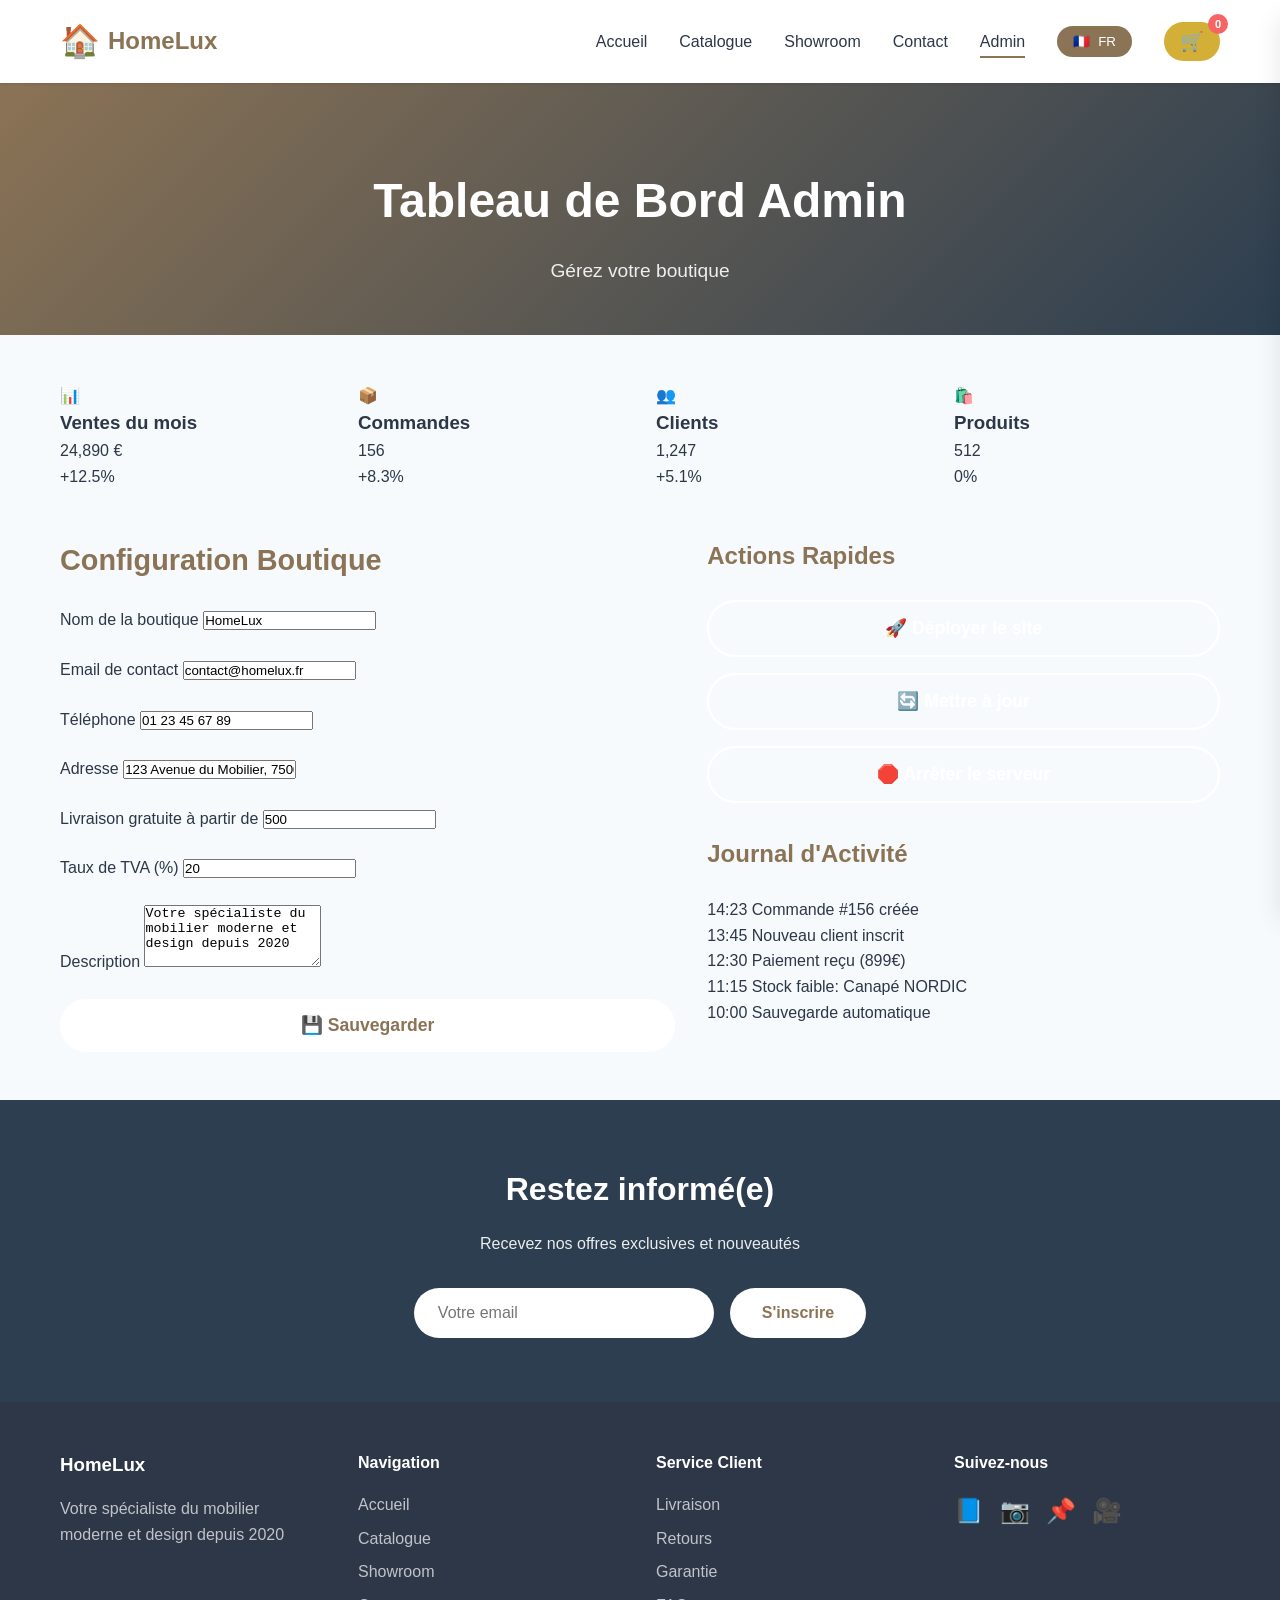
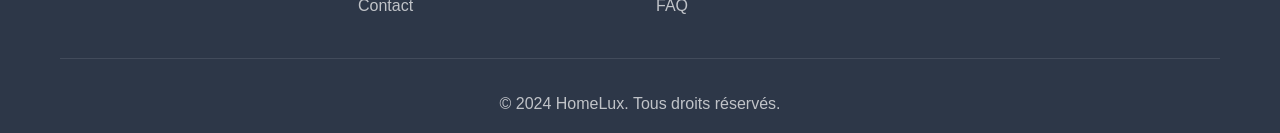
<file: admin.html>
<!DOCTYPE html>
<html lang="fr">
<head>
    <meta charset="UTF-8">
    <meta name="viewport" content="width=device-width, initial-scale=1.0">
    <title>Admin - HomeLux</title>
    <link rel="stylesheet" href="styles.css">
</head>
<body>
    <!-- Navigation -->
    <nav class="navbar">
        <div class="container">
            <div class="logo">
                <span class="logo-icon">🏠</span>
                <span class="logo-text">HomeLux</span>
            </div>
            <button class="mobile-menu-toggle" aria-label="Menu">
                <span></span>
                <span></span>
                <span></span>
            </button>
            <ul class="nav-links">
                <li><a href="index.html" data-fr="Accueil" data-en="Home">Accueil</a></li>
                <li><a href="catalog.html" data-fr="Catalogue" data-en="Catalog">Catalogue</a></li>
                <li><a href="gallery.html" data-fr="Showroom" data-en="Showroom">Showroom</a></li>
                <li><a href="contact.html" data-fr="Contact" data-en="Contact">Contact</a></li>
                <li><a href="admin.html" class="active" data-fr="Admin" data-en="Admin">Admin</a></li>
                <li class="lang-switch">
                    <button id="langToggle" class="lang-btn">
                        <span class="flag">🇫🇷</span>
                        <span class="lang-text">FR</span>
                    </button>
                </li>
                <li>
                    <button class="cart-btn" onclick="toggleCart()">
                        <span class="cart-icon">🛒</span>
                        <span class="cart-count">0</span>
                    </button>
                </li>
            </ul>
        </div>
    </nav>

    <!-- Cart Sidebar -->
    <div id="cartSidebar" class="cart-sidebar">
        <div class="cart-header">
            <h2 data-fr="Votre Panier" data-en="Your Cart">Votre Panier</h2>
            <button onclick="toggleCart()" class="close-cart">✕</button>
        </div>
        <div class="cart-items" id="cartItems">
            <div class="empty-cart">
                <p data-fr="Votre panier est vide" data-en="Your cart is empty">Votre panier est vide</p>
            </div>
        </div>
        <div class="cart-footer">
            <div class="cart-total">
                <span data-fr="Total:" data-en="Total:">Total:</span>
                <span id="cartTotal">0,00 €</span>
            </div>
            <button class="btn btn-primary btn-checkout" data-fr="Commander" data-en="Checkout">Commander</button>
        </div>
    </div>

    <!-- Page Header -->
    <section class="page-header">
        <div class="container">
            <h1 class="page-title" data-fr="Tableau de Bord Admin" data-en="Admin Dashboard">Tableau de Bord Admin</h1>
            <p style="font-size: 1.2rem; opacity: 0.9; margin-top: 1rem;" data-fr="Gérez votre boutique" data-en="Manage your store">
                Gérez votre boutique
            </p>
        </div>
    </section>

    <!-- Admin Dashboard -->
    <section style="padding: 3rem 0;">
        <div class="container">
            <!-- Stats Cards -->
            <div style="display: grid; grid-template-columns: repeat(auto-fit, minmax(250px, 1fr)); gap: 2rem; margin-bottom: 3rem;">
                <div class="stat-card">
                    <div class="stat-icon">📊</div>
                    <div class="stat-info">
                        <h3 data-fr="Ventes du mois" data-en="Monthly sales">Ventes du mois</h3>
                        <p class="stat-number">24,890 €</p>
                        <span class="stat-change positive">+12.5%</span>
                    </div>
                </div>

                <div class="stat-card">
                    <div class="stat-icon">📦</div>
                    <div class="stat-info">
                        <h3 data-fr="Commandes" data-en="Orders">Commandes</h3>
                        <p class="stat-number">156</p>
                        <span class="stat-change positive">+8.3%</span>
                    </div>
                </div>

                <div class="stat-card">
                    <div class="stat-icon">👥</div>
                    <div class="stat-info">
                        <h3 data-fr="Clients" data-en="Customers">Clients</h3>
                        <p class="stat-number">1,247</p>
                        <span class="stat-change positive">+5.1%</span>
                    </div>
                </div>

                <div class="stat-card">
                    <div class="stat-icon">🛍️</div>
                    <div class="stat-info">
                        <h3 data-fr="Produits" data-en="Products">Produits</h3>
                        <p class="stat-number">512</p>
                        <span class="stat-change neutral">0%</span>
                    </div>
                </div>
            </div>

            <!-- Admin Tabs -->
            <div style="display: grid; grid-template-columns: 1.2fr 1fr; gap: 2rem;">
                <!-- Store Configuration -->
                <div class="admin-panel">
                    <h2 style="color: var(--primary); margin-bottom: 1.5rem; font-size: 1.8rem;" data-fr="Configuration Boutique" data-en="Store Configuration">Configuration Boutique</h2>
                    
                    <form onsubmit="saveStoreConfig(); return false;" style="display: flex; flex-direction: column; gap: 1.5rem;">
                        <div>
                            <label class="form-label" data-fr="Nom de la boutique" data-en="Store name">Nom de la boutique</label>
                            <input type="text" class="form-input" value="HomeLux" placeholder="HomeLux">
                        </div>

                        <div>
                            <label class="form-label" data-fr="Email de contact" data-en="Contact email">Email de contact</label>
                            <input type="email" class="form-input" value="contact@homelux.fr" placeholder="contact@homelux.fr">
                        </div>

                        <div>
                            <label class="form-label" data-fr="Téléphone" data-en="Phone">Téléphone</label>
                            <input type="tel" class="form-input" value="01 23 45 67 89" placeholder="01 23 45 67 89">
                        </div>

                        <div>
                            <label class="form-label" data-fr="Adresse" data-en="Address">Adresse</label>
                            <input type="text" class="form-input" value="123 Avenue du Mobilier, 75001 Paris" placeholder="123 Avenue du Mobilier, 75001 Paris">
                        </div>

                        <div>
                            <label class="form-label" data-fr="Livraison gratuite à partir de" data-en="Free delivery from">Livraison gratuite à partir de</label>
                            <input type="number" class="form-input" value="500" placeholder="500">
                        </div>

                        <div>
                            <label class="form-label" data-fr="Taux de TVA (%)" data-en="VAT rate (%)">Taux de TVA (%)</label>
                            <input type="number" class="form-input" value="20" placeholder="20" step="0.1">
                        </div>

                        <div>
                            <label class="form-label" data-fr="Description" data-en="Description">Description</label>
                            <textarea class="form-input" rows="4" placeholder="Votre spécialiste du mobilier...">Votre spécialiste du mobilier moderne et design depuis 2020</textarea>
                        </div>

                        <button type="submit" class="btn btn-primary btn-large" data-fr="💾 Sauvegarder" data-en="💾 Save">💾 Sauvegarder</button>
                    </form>
                </div>

                <!-- Quick Actions & Logs -->
                <div>
                    <!-- Quick Actions -->
                    <div class="admin-panel" style="margin-bottom: 2rem;">
                        <h2 style="color: var(--primary); margin-bottom: 1.5rem; font-size: 1.5rem;" data-fr="Actions Rapides" data-en="Quick Actions">Actions Rapides</h2>
                        
                        <div style="display: flex; flex-direction: column; gap: 1rem;">
                            <button class="btn btn-secondary btn-large" onclick="showConsoleAnimation('deploy')" data-fr="🚀 Déployer le site" data-en="🚀 Deploy site">🚀 Déployer le site</button>
                            <button class="btn btn-secondary btn-large" onclick="showConsoleAnimation('update')" data-fr="🔄 Mettre à jour" data-en="🔄 Update">🔄 Mettre à jour</button>
                            <button class="btn btn-secondary btn-large" onclick="showConsoleAnimation('stop')" data-fr="🛑 Arrêter le serveur" data-en="🛑 Stop server">🛑 Arrêter le serveur</button>
                        </div>
                    </div>

                    <!-- Activity Log -->
                    <div class="admin-panel">
                        <h2 style="color: var(--primary); margin-bottom: 1.5rem; font-size: 1.5rem;" data-fr="Journal d'Activité" data-en="Activity Log">Journal d'Activité</h2>
                        
                        <div class="log-container">
                            <div class="log-entry log-success">
                                <span class="log-time">14:23</span>
                                <span class="log-message" data-fr="Commande #156 créée" data-en="Order #156 created">Commande #156 créée</span>
                            </div>
                            <div class="log-entry log-info">
                                <span class="log-time">13:45</span>
                                <span class="log-message" data-fr="Nouveau client inscrit" data-en="New customer registered">Nouveau client inscrit</span>
                            </div>
                            <div class="log-entry log-success">
                                <span class="log-time">12:30</span>
                                <span class="log-message" data-fr="Paiement reçu (899€)" data-en="Payment received (€899)">Paiement reçu (899€)</span>
                            </div>
                            <div class="log-entry log-warning">
                                <span class="log-time">11:15</span>
                                <span class="log-message" data-fr="Stock faible: Canapé NORDIC" data-en="Low stock: NORDIC Sofa">Stock faible: Canapé NORDIC</span>
                            </div>
                            <div class="log-entry log-info">
                                <span class="log-time">10:00</span>
                                <span class="log-message" data-fr="Sauvegarde automatique" data-en="Auto backup">Sauvegarde automatique</span>
                            </div>
                        </div>
                    </div>
                </div>
            </div>
        </div>
    </section>

    <!-- Console Animation -->
    <div id="consoleAnimation" class="console-animation" style="display: none;">
        <div class="console-window">
            <div class="console-header">
                <span data-fr="Terminal HomeLux" data-en="HomeLux Terminal">Terminal HomeLux</span>
                <button onclick="closeConsole()">✕</button>
            </div>
            <div class="console-body" id="consoleOutput">
                <!-- Console output will appear here -->
            </div>
        </div>
    </div>

    <!-- Newsletter -->
    <section class="newsletter-section">
        <div class="container">
            <div class="newsletter-content">
                <h2 data-fr="Restez informé(e)" data-en="Stay informed">Restez informé(e)</h2>
                <p data-fr="Recevez nos offres exclusives et nouveautés" data-en="Receive our exclusive offers and news">Recevez nos offres exclusives et nouveautés</p>
                <form class="newsletter-form" onsubmit="subscribeNewsletter(event)">
                    <input type="email" data-fr-placeholder="Votre email" data-en-placeholder="Your email" placeholder="Votre email" required>
                    <button type="submit" class="btn btn-primary" data-fr="S'inscrire" data-en="Subscribe">S'inscrire</button>
                </form>
            </div>
        </div>
    </section>

    <!-- Footer -->
    <footer class="footer">
        <div class="container">
            <div class="footer-content">
                <div class="footer-section">
                    <h3>HomeLux</h3>
                    <p data-fr="Votre spécialiste du mobilier moderne et design depuis 2020" data-en="Your specialist in modern and design furniture since 2020">
                        Votre spécialiste du mobilier moderne et design depuis 2020
                    </p>
                </div>
                <div class="footer-section">
                    <h4 data-fr="Navigation" data-en="Navigation">Navigation</h4>
                    <ul>
                        <li><a href="index.html" data-fr="Accueil" data-en="Home">Accueil</a></li>
                        <li><a href="catalog.html" data-fr="Catalogue" data-en="Catalog">Catalogue</a></li>
                        <li><a href="gallery.html" data-fr="Showroom" data-en="Showroom">Showroom</a></li>
                        <li><a href="contact.html" data-fr="Contact" data-en="Contact">Contact</a></li>
                    </ul>
                </div>
                <div class="footer-section">
                    <h4 data-fr="Service Client" data-en="Customer Service">Service Client</h4>
                    <ul>
                        <li><a href="#" data-fr="Livraison" data-en="Delivery">Livraison</a></li>
                        <li><a href="#" data-fr="Retours" data-en="Returns">Retours</a></li>
                        <li><a href="#" data-fr="Garantie" data-en="Warranty">Garantie</a></li>
                        <li><a href="#" data-fr="FAQ" data-en="FAQ">FAQ</a></li>
                    </ul>
                </div>
                <div class="footer-section">
                    <h4 data-fr="Suivez-nous" data-en="Follow us">Suivez-nous</h4>
                    <div class="social-links">
                        <a href="#" aria-label="Facebook">📘</a>
                        <a href="#" aria-label="Instagram">📷</a>
                        <a href="#" aria-label="Pinterest">📌</a>
                        <a href="#" aria-label="YouTube">🎥</a>
                    </div>
                </div>
            </div>
            <div class="footer-bottom">
                <p>&copy; 2024 HomeLux. <span data-fr="Tous droits réservés." data-en="All rights reserved.">Tous droits réservés.</span></p>
            </div>
        </div>
    </footer>

    <script src="script.js"></script>
</body>
</html>
</file>
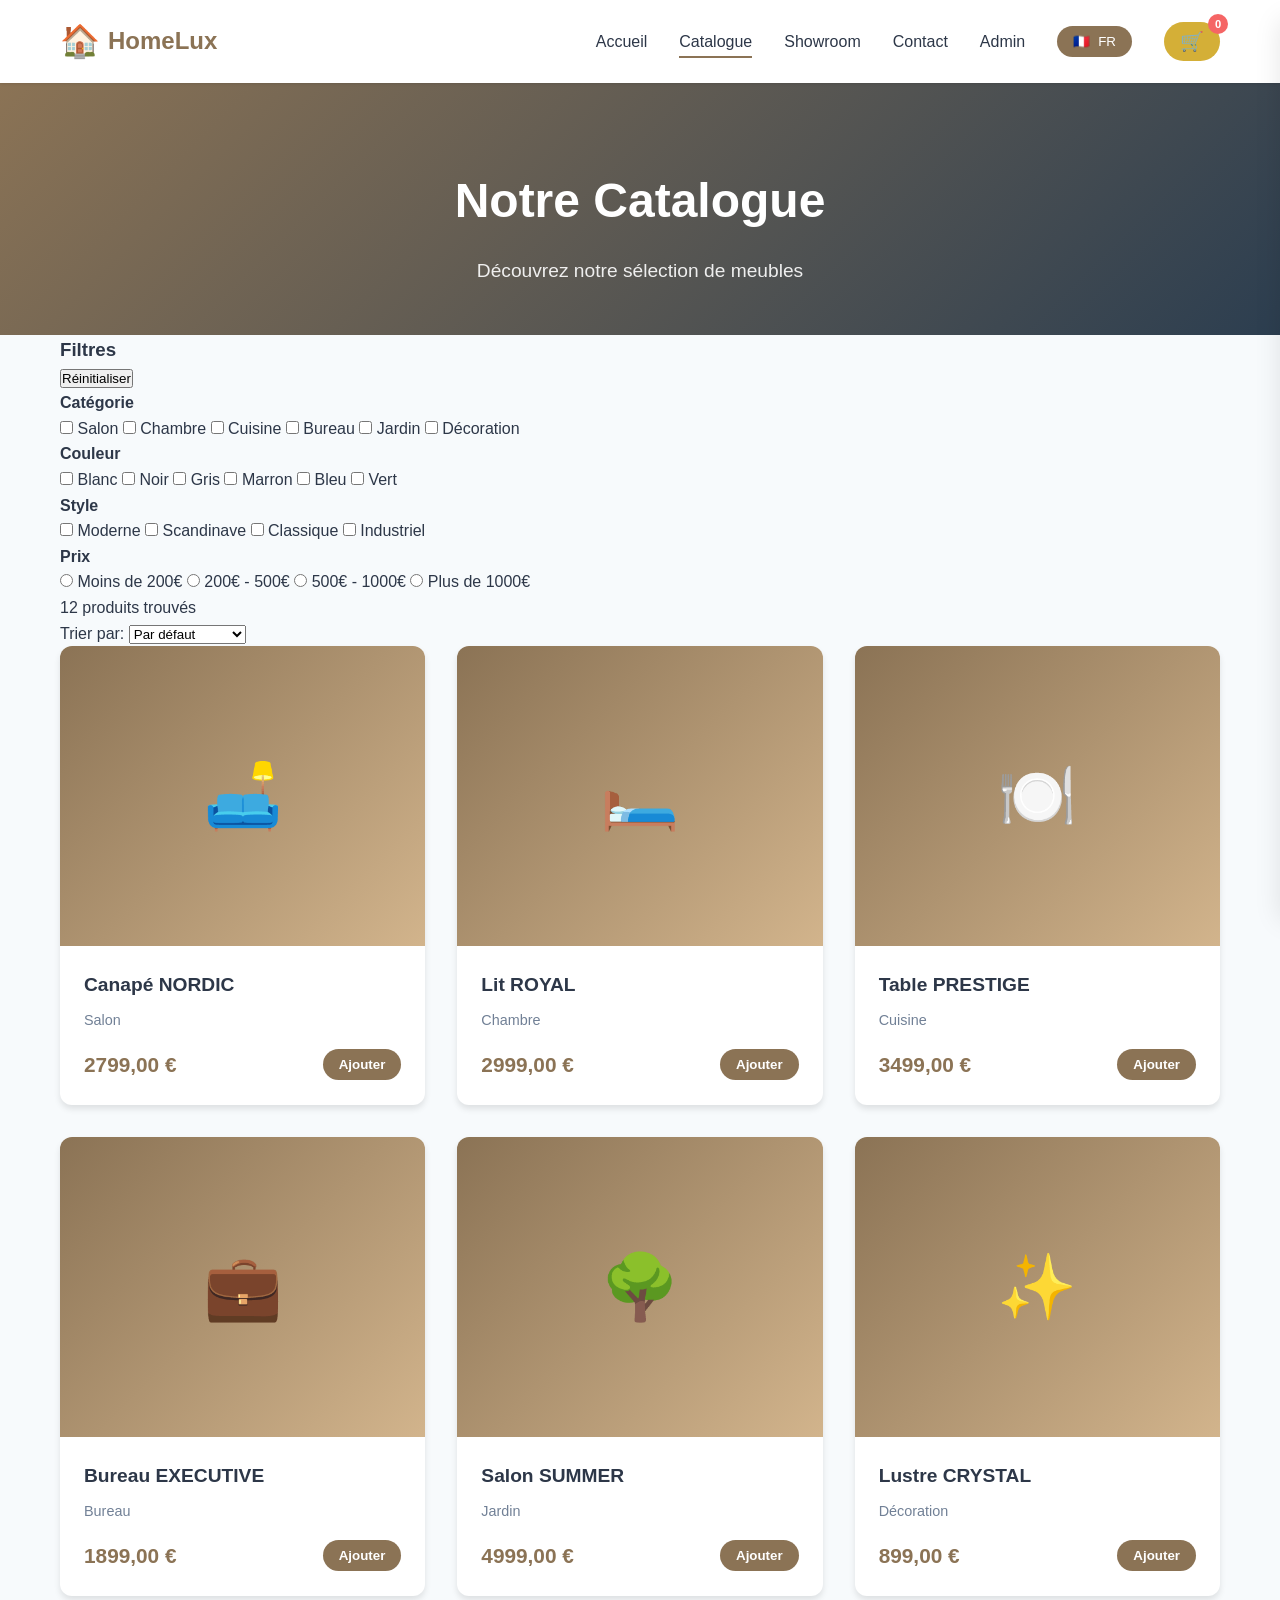
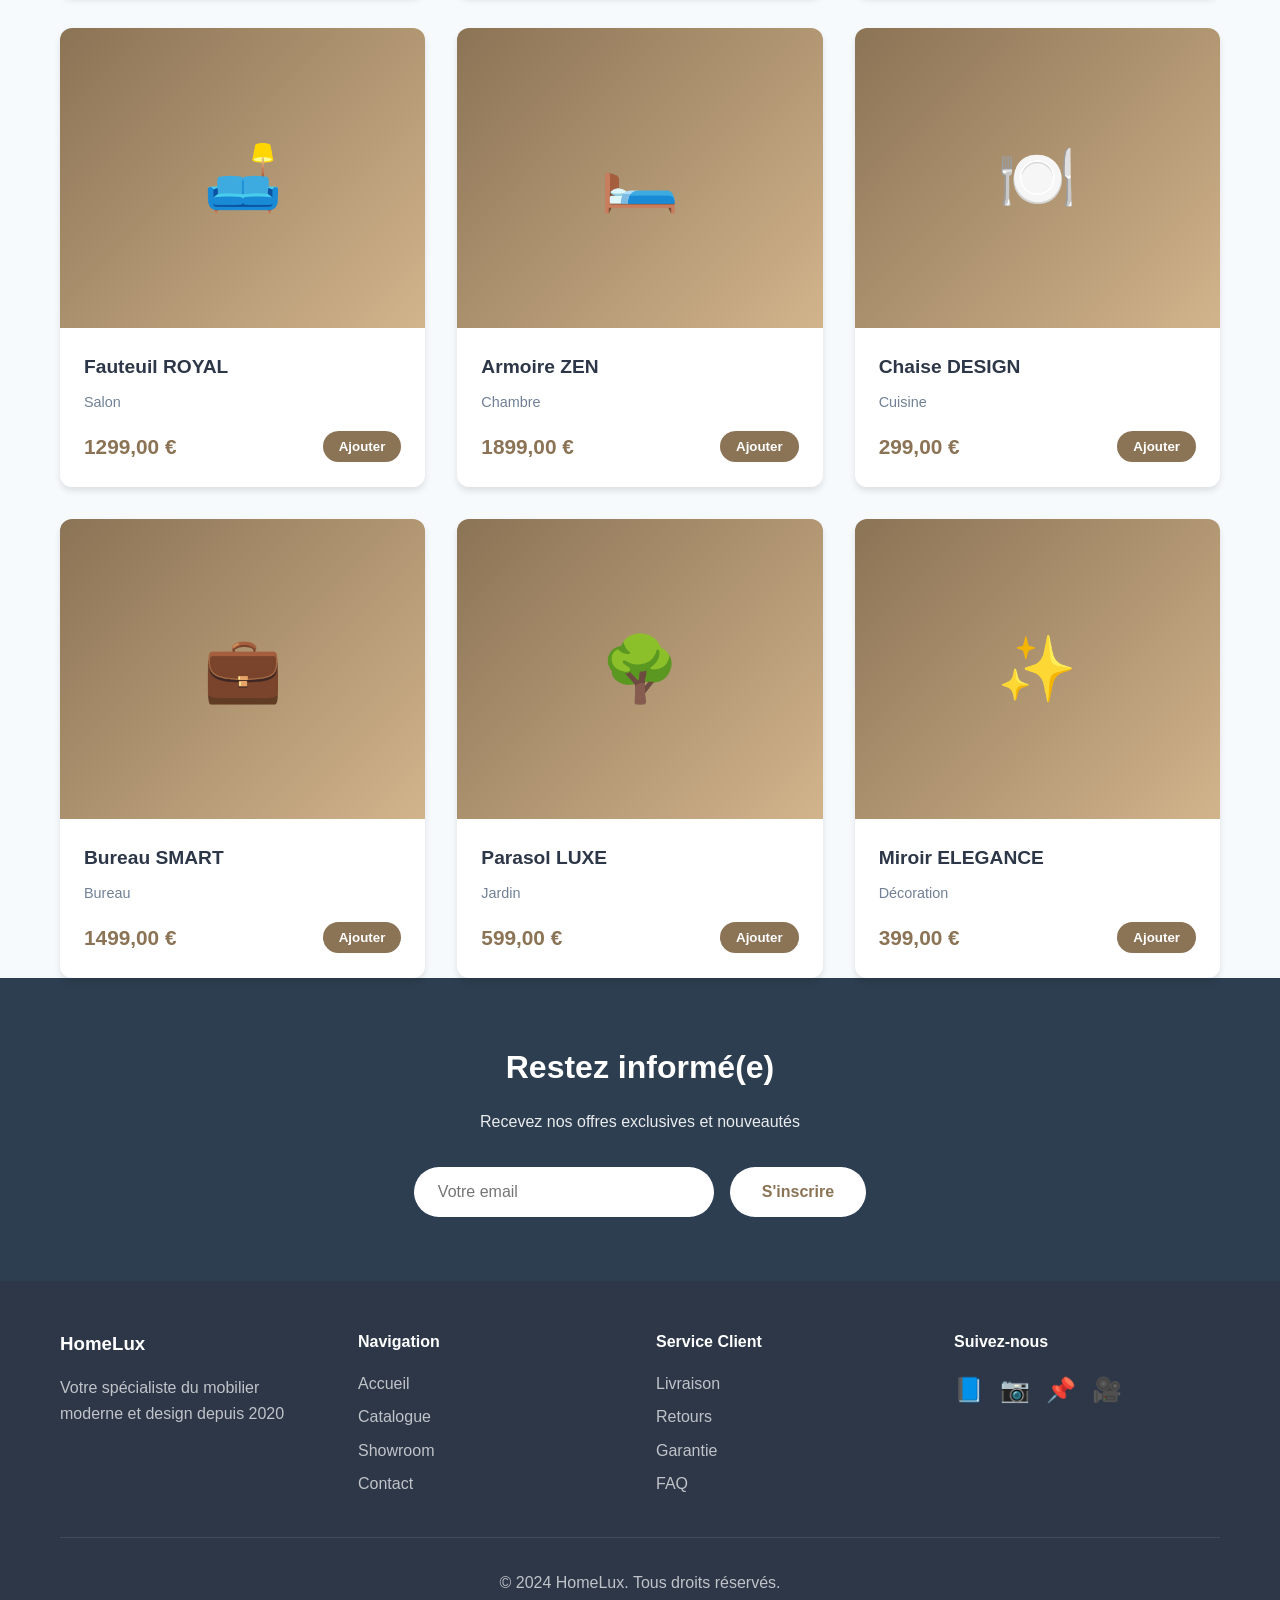
<file: catalog.html>
<!DOCTYPE html>
<html lang="fr">
<head>
    <meta charset="UTF-8">
    <meta name="viewport" content="width=device-width, initial-scale=1.0">
    <title>Catalogue - HomeLux</title>
    <link rel="stylesheet" href="styles.css">
</head>
<body>
    <!-- Navigation -->
    <nav class="navbar">
        <div class="container">
            <div class="logo">
                <span class="logo-icon">🏠</span>
                <span class="logo-text">HomeLux</span>
            </div>
            <button class="mobile-menu-toggle" aria-label="Menu">
                <span></span>
                <span></span>
                <span></span>
            </button>
            <ul class="nav-links">
                <li><a href="index.html" data-fr="Accueil" data-en="Home">Accueil</a></li>
                <li><a href="catalog.html" class="active" data-fr="Catalogue" data-en="Catalog">Catalogue</a></li>
                <li><a href="gallery.html" data-fr="Showroom" data-en="Showroom">Showroom</a></li>
                <li><a href="contact.html" data-fr="Contact" data-en="Contact">Contact</a></li>
                <li><a href="admin.html" data-fr="Admin" data-en="Admin">Admin</a></li>
                <li class="lang-switch">
                    <button id="langToggle" class="lang-btn">
                        <span class="flag">🇫🇷</span>
                        <span class="lang-text">FR</span>
                    </button>
                </li>
                <li>
                    <button class="cart-btn" onclick="toggleCart()">
                        <span class="cart-icon">🛒</span>
                        <span class="cart-count">0</span>
                    </button>
                </li>
            </ul>
        </div>
    </nav>

    <!-- Cart Sidebar -->
    <div id="cartSidebar" class="cart-sidebar">
        <div class="cart-header">
            <h2 data-fr="Votre Panier" data-en="Your Cart">Votre Panier</h2>
            <button onclick="toggleCart()" class="close-cart">✕</button>
        </div>
        <div class="cart-items" id="cartItems">
            <div class="empty-cart">
                <p data-fr="Votre panier est vide" data-en="Your cart is empty">Votre panier est vide</p>
            </div>
        </div>
        <div class="cart-footer">
            <div class="cart-total">
                <span data-fr="Total:" data-en="Total:">Total:</span>
                <span id="cartTotal">0,00 €</span>
            </div>
            <button class="btn btn-primary btn-checkout" data-fr="Commander" data-en="Checkout">Commander</button>
        </div>
    </div>

    <!-- Page Header -->
    <section class="page-header">
        <div class="container">
            <h1 class="page-title" data-fr="Notre Catalogue" data-en="Our Catalog">Notre Catalogue</h1>
            <p style="font-size: 1.2rem; opacity: 0.9; margin-top: 1rem;" data-fr="Découvrez notre sélection de meubles" data-en="Discover our selection of furniture">
                Découvrez notre sélection de meubles
            </p>
        </div>
    </section>

    <!-- Catalog Section -->
    <section class="catalog-section">
        <div class="container">
            <div class="catalog-wrapper">
                <!-- Filters Sidebar -->
                <aside class="filters-sidebar">
                    <div class="filters-header">
                        <h3 data-fr="Filtres" data-en="Filters">Filtres</h3>
                        <button onclick="resetFilters()" class="btn-reset" data-fr="Réinitialiser" data-en="Reset">Réinitialiser</button>
                    </div>

                    <!-- Category Filter -->
                    <div class="filter-group">
                        <h4 data-fr="Catégorie" data-en="Category">Catégorie</h4>
                        <label class="filter-option">
                            <input type="checkbox" name="category" value="salon" onchange="applyFilters()">
                            <span data-fr="Salon" data-en="Living Room">Salon</span>
                        </label>
                        <label class="filter-option">
                            <input type="checkbox" name="category" value="chambre" onchange="applyFilters()">
                            <span data-fr="Chambre" data-en="Bedroom">Chambre</span>
                        </label>
                        <label class="filter-option">
                            <input type="checkbox" name="category" value="cuisine" onchange="applyFilters()">
                            <span data-fr="Cuisine" data-en="Kitchen">Cuisine</span>
                        </label>
                        <label class="filter-option">
                            <input type="checkbox" name="category" value="bureau" onchange="applyFilters()">
                            <span data-fr="Bureau" data-en="Office">Bureau</span>
                        </label>
                        <label class="filter-option">
                            <input type="checkbox" name="category" value="jardin" onchange="applyFilters()">
                            <span data-fr="Jardin" data-en="Garden">Jardin</span>
                        </label>
                        <label class="filter-option">
                            <input type="checkbox" name="category" value="decoration" onchange="applyFilters()">
                            <span data-fr="Décoration" data-en="Decoration">Décoration</span>
                        </label>
                    </div>

                    <!-- Color Filter -->
                    <div class="filter-group">
                        <h4 data-fr="Couleur" data-en="Color">Couleur</h4>
                        <label class="filter-option">
                            <input type="checkbox" name="color" value="blanc" onchange="applyFilters()">
                            <span data-fr="Blanc" data-en="White">Blanc</span>
                        </label>
                        <label class="filter-option">
                            <input type="checkbox" name="color" value="noir" onchange="applyFilters()">
                            <span data-fr="Noir" data-en="Black">Noir</span>
                        </label>
                        <label class="filter-option">
                            <input type="checkbox" name="color" value="gris" onchange="applyFilters()">
                            <span data-fr="Gris" data-en="Gray">Gris</span>
                        </label>
                        <label class="filter-option">
                            <input type="checkbox" name="color" value="marron" onchange="applyFilters()">
                            <span data-fr="Marron" data-en="Brown">Marron</span>
                        </label>
                        <label class="filter-option">
                            <input type="checkbox" name="color" value="bleu" onchange="applyFilters()">
                            <span data-fr="Bleu" data-en="Blue">Bleu</span>
                        </label>
                        <label class="filter-option">
                            <input type="checkbox" name="color" value="vert" onchange="applyFilters()">
                            <span data-fr="Vert" data-en="Green">Vert</span>
                        </label>
                    </div>

                    <!-- Style Filter -->
                    <div class="filter-group">
                        <h4 data-fr="Style" data-en="Style">Style</h4>
                        <label class="filter-option">
                            <input type="checkbox" name="style" value="moderne" onchange="applyFilters()">
                            <span data-fr="Moderne" data-en="Modern">Moderne</span>
                        </label>
                        <label class="filter-option">
                            <input type="checkbox" name="style" value="scandinave" onchange="applyFilters()">
                            <span data-fr="Scandinave" data-en="Scandinavian">Scandinave</span>
                        </label>
                        <label class="filter-option">
                            <input type="checkbox" name="style" value="classique" onchange="applyFilters()">
                            <span data-fr="Classique" data-en="Classic">Classique</span>
                        </label>
                        <label class="filter-option">
                            <input type="checkbox" name="style" value="industriel" onchange="applyFilters()">
                            <span data-fr="Industriel" data-en="Industrial">Industriel</span>
                        </label>
                    </div>

                    <!-- Price Filter -->
                    <div class="filter-group">
                        <h4 data-fr="Prix" data-en="Price">Prix</h4>
                        <label class="filter-option">
                            <input type="radio" name="price" value="0-200" onchange="applyFilters()">
                            <span data-fr="Moins de 200€" data-en="Less than €200">Moins de 200€</span>
                        </label>
                        <label class="filter-option">
                            <input type="radio" name="price" value="200-500" onchange="applyFilters()">
                            <span>200€ - 500€</span>
                        </label>
                        <label class="filter-option">
                            <input type="radio" name="price" value="500-1000" onchange="applyFilters()">
                            <span>500€ - 1000€</span>
                        </label>
                        <label class="filter-option">
                            <input type="radio" name="price" value="1000+" onchange="applyFilters()">
                            <span data-fr="Plus de 1000€" data-en="More than €1000">Plus de 1000€</span>
                        </label>
                    </div>
                </aside>

                <!-- Products Area -->
                <div class="catalog-main">
                    <div class="catalog-header">
                        <div class="results-info">
                            <span id="resultsCount">12</span> <span data-fr="produits trouvés" data-en="products found">produits trouvés</span>
                        </div>
                        <div class="sort-controls">
                            <label data-fr="Trier par:" data-en="Sort by:">Trier par:</label>
                            <select id="sortSelect" onchange="sortProducts()">
                                <option value="default" data-fr="Par défaut" data-en="Default">Par défaut</option>
                                <option value="price-asc" data-fr="Prix croissant" data-en="Price: Low to High">Prix croissant</option>
                                <option value="price-desc" data-fr="Prix décroissant" data-en="Price: High to Low">Prix décroissant</option>
                                <option value="name" data-fr="Nom A-Z" data-en="Name A-Z">Nom A-Z</option>
                            </select>
                        </div>
                    </div>

                    <!-- Products Grid -->
                    <div class="products-grid" id="catalogProducts">
                        <!-- Products will be rendered here by JavaScript -->
                    </div>
                </div>
            </div>
        </div>
    </section>

    <!-- Newsletter -->
    <section class="newsletter-section">
        <div class="container">
            <div class="newsletter-content">
                <h2 data-fr="Restez informé(e)" data-en="Stay informed">Restez informé(e)</h2>
                <p data-fr="Recevez nos offres exclusives et nouveautés" data-en="Receive our exclusive offers and news">Recevez nos offres exclusives et nouveautés</p>
                <form class="newsletter-form" onsubmit="subscribeNewsletter(event)">
                    <input type="email" data-fr-placeholder="Votre email" data-en-placeholder="Your email" placeholder="Votre email" required>
                    <button type="submit" class="btn btn-primary" data-fr="S'inscrire" data-en="Subscribe">S'inscrire</button>
                </form>
            </div>
        </div>
    </section>

    <!-- Footer -->
    <footer class="footer">
        <div class="container">
            <div class="footer-content">
                <div class="footer-section">
                    <h3>HomeLux</h3>
                    <p data-fr="Votre spécialiste du mobilier moderne et design depuis 2020" data-en="Your specialist in modern and design furniture since 2020">
                        Votre spécialiste du mobilier moderne et design depuis 2020
                    </p>
                </div>
                <div class="footer-section">
                    <h4 data-fr="Navigation" data-en="Navigation">Navigation</h4>
                    <ul>
                        <li><a href="index.html" data-fr="Accueil" data-en="Home">Accueil</a></li>
                        <li><a href="catalog.html" data-fr="Catalogue" data-en="Catalog">Catalogue</a></li>
                        <li><a href="gallery.html" data-fr="Showroom" data-en="Showroom">Showroom</a></li>
                        <li><a href="contact.html" data-fr="Contact" data-en="Contact">Contact</a></li>
                    </ul>
                </div>
                <div class="footer-section">
                    <h4 data-fr="Service Client" data-en="Customer Service">Service Client</h4>
                    <ul>
                        <li><a href="#" data-fr="Livraison" data-en="Delivery">Livraison</a></li>
                        <li><a href="#" data-fr="Retours" data-en="Returns">Retours</a></li>
                        <li><a href="#" data-fr="Garantie" data-en="Warranty">Garantie</a></li>
                        <li><a href="#" data-fr="FAQ" data-en="FAQ">FAQ</a></li>
                    </ul>
                </div>
                <div class="footer-section">
                    <h4 data-fr="Suivez-nous" data-en="Follow us">Suivez-nous</h4>
                    <div class="social-links">
                        <a href="#" aria-label="Facebook">📘</a>
                        <a href="#" aria-label="Instagram">📷</a>
                        <a href="#" aria-label="Pinterest">📌</a>
                        <a href="#" aria-label="YouTube">🎥</a>
                    </div>
                </div>
            </div>
            <div class="footer-bottom">
                <p>&copy; 2024 HomeLux. <span data-fr="Tous droits réservés." data-en="All rights reserved.">Tous droits réservés.</span></p>
            </div>
        </div>
    </footer>

    <script src="script.js"></script>
</body>
</html>
</file>
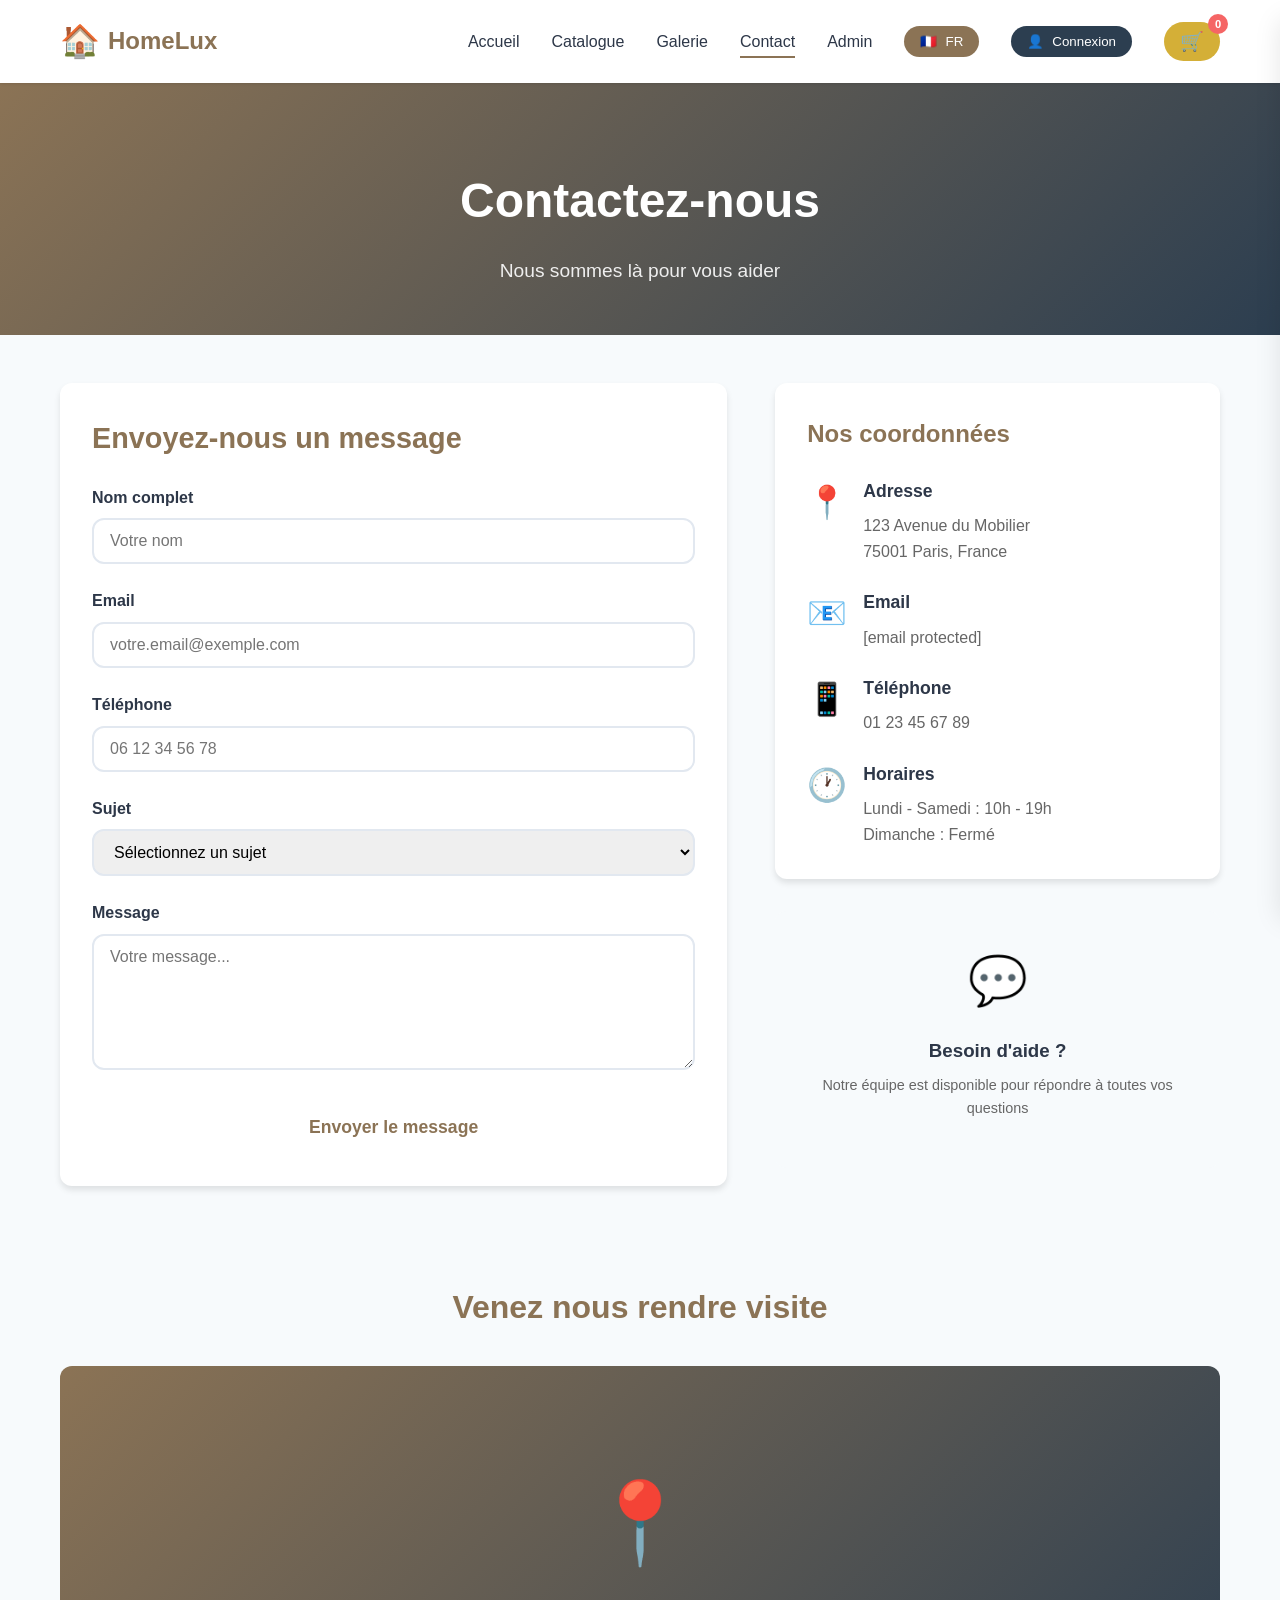
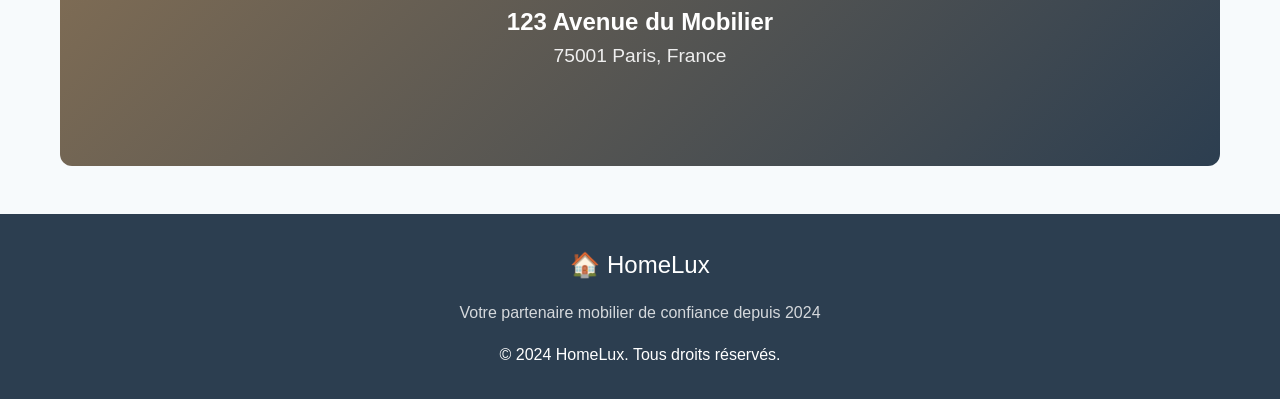
<file: contact.html>
<!DOCTYPE html>
<html lang="fr">
<head>
    <meta charset="UTF-8">
    <meta name="viewport" content="width=device-width, initial-scale=1.0">
    <title>Contact - HomeLux</title>
    <link rel="stylesheet" href="styles.css">
</head>
<body>
    <!-- Navigation -->
    <nav class="navbar">
        <div class="container">
            <div class="logo">
                <span class="logo-icon">🏠</span>
                <span class="logo-text">HomeLux</span>
            </div>
            <button class="mobile-menu-toggle" aria-label="Menu">
                <span></span>
                <span></span>
                <span></span>
            </button>
            <ul class="nav-links">
                <li><a href="index.html" data-fr="Accueil" data-en="Home">Accueil</a></li>
                <li><a href="catalog.html" data-fr="Catalogue" data-en="Catalog">Catalogue</a></li>
                <li><a href="gallery.html" data-fr="Galerie" data-en="Gallery">Galerie</a></li>
                <li><a href="contact.html" class="active" data-fr="Contact" data-en="Contact">Contact</a></li>
                <li><a href="admin.html" data-fr="Admin" data-en="Admin">Admin</a></li>
                <li class="lang-switch">
                    <button id="langToggle" class="lang-btn">
                        <span class="flag">🇫🇷</span>
                        <span class="lang-text">FR</span>
                    </button>
                </li>
                <li>
                    <button class="login-btn" onclick="openLogin()">
                        <span>👤</span>
                        <span data-fr="Connexion" data-en="Login">Connexion</span>
                    </button>
                </li>
                <li>
                    <button class="cart-btn" onclick="toggleCart()">
                        <span class="cart-icon">🛒</span>
                        <span class="cart-count">0</span>
                    </button>
                </li>
            </ul>
        </div>
    </nav>

    <!-- Cart Sidebar -->
    <div id="cartSidebar" class="cart-sidebar">
        <div class="cart-header">
            <h2 data-fr="Votre Panier" data-en="Your Cart">Votre Panier</h2>
            <button onclick="toggleCart()" class="close-cart">✕</button>
        </div>
        <div class="cart-items" id="cartItems">
            <div class="empty-cart">
                <p data-fr="Votre panier est vide" data-en="Your cart is empty">Votre panier est vide</p>
            </div>
        </div>
        <div class="cart-footer">
            <div class="cart-total">
                <span data-fr="Total:" data-en="Total:">Total:</span>
                <span id="cartTotal">0,00 €</span>
            </div>
            <button class="btn btn-primary btn-checkout" data-fr="Commander" data-en="Checkout">Commander</button>
        </div>
    </div>

    <!-- Page Header -->
    <section class="page-header">
        <div class="container">
            <h1 class="page-title" data-fr="Contactez-nous" data-en="Contact us">Contactez-nous</h1>
            <p style="font-size: 1.2rem; opacity: 0.9; margin-top: 1rem;" data-fr="Nous sommes là pour vous aider" data-en="We are here to help you">
                Nous sommes là pour vous aider
            </p>
        </div>
    </section>

    <!-- Contact Section -->
    <section style="padding: 3rem 0;">
        <div class="container">
            <div style="display: grid; grid-template-columns: 1.5fr 1fr; gap: 3rem;">
                <!-- Contact Form -->
                <div style="background: white; padding: 2rem; border-radius: var(--radius); box-shadow: var(--shadow-md);">
                    <h2 style="color: var(--primary); margin-bottom: 1.5rem; font-size: 1.8rem;" data-fr="Envoyez-nous un message" data-en="Send us a message">Envoyez-nous un message</h2>
                    <form id="contactForm" style="display: flex; flex-direction: column; gap: 1.5rem;">
                        <div>
                            <label style="display: block; margin-bottom: 0.5rem; font-weight: 600; color: var(--text-dark);" data-fr="Nom complet" data-en="Full name">Nom complet</label>
                            <input type="text" required style="width: 100%; padding: 0.75rem 1rem; border: 2px solid var(--border); border-radius: var(--radius); font-size: 1rem;" data-fr-placeholder="Votre nom" data-en-placeholder="Your name" placeholder="Votre nom">
                        </div>

                        <div>
                            <label style="display: block; margin-bottom: 0.5rem; font-weight: 600; color: var(--text-dark);" data-fr="Email" data-en="Email">Email</label>
                            <input type="email" required style="width: 100%; padding: 0.75rem 1rem; border: 2px solid var(--border); border-radius: var(--radius); font-size: 1rem;" data-fr-placeholder="votre.email@exemple.com" data-en-placeholder="your.email@example.com" placeholder="votre.email@exemple.com">
                        </div>

                        <div>
                            <label style="display: block; margin-bottom: 0.5rem; font-weight: 600; color: var(--text-dark);" data-fr="Téléphone" data-en="Phone">Téléphone</label>
                            <input type="tel" style="width: 100%; padding: 0.75rem 1rem; border: 2px solid var(--border); border-radius: var(--radius); font-size: 1rem;" data-fr-placeholder="06 12 34 56 78" data-en-placeholder="06 12 34 56 78" placeholder="06 12 34 56 78">
                        </div>

                        <div>
                            <label style="display: block; margin-bottom: 0.5rem; font-weight: 600; color: var(--text-dark);" data-fr="Sujet" data-en="Subject">Sujet</label>
                            <select required style="width: 100%; padding: 0.75rem 1rem; border: 2px solid var(--border); border-radius: var(--radius); font-size: 1rem; cursor: pointer;">
                                <option value="" data-fr="Sélectionnez un sujet" data-en="Select a subject">Sélectionnez un sujet</option>
                                <option value="info" data-fr="Demande d'information" data-en="Information request">Demande d'information</option>
                                <option value="rendez-vous" data-fr="Prendre rendez-vous" data-en="Make appointment">Prendre rendez-vous</option>
                                <option value="commande" data-fr="Question sur une commande" data-en="Order question">Question sur une commande</option>
                                <option value="autre" data-fr="Autre" data-en="Other">Autre</option>
                            </select>
                        </div>

                        <div>
                            <label style="display: block; margin-bottom: 0.5rem; font-weight: 600; color: var(--text-dark);" data-fr="Message" data-en="Message">Message</label>
                            <textarea rows="6" required style="width: 100%; padding: 0.75rem 1rem; border: 2px solid var(--border); border-radius: var(--radius); font-size: 1rem; font-family: inherit;" data-fr-placeholder="Votre message..." data-en-placeholder="Your message..." placeholder="Votre message..."></textarea>
                        </div>

                        <button type="submit" class="btn btn-primary" style="width: 100%; padding: 1rem; font-size: 1.1rem;" data-fr="Envoyer le message" data-en="Send message">Envoyer le message</button>
                    </form>
                </div>

                <!-- Contact Info -->
                <div>
                    <div style="background: white; padding: 2rem; border-radius: var(--radius); box-shadow: var(--shadow-md); margin-bottom: 2rem;">
                        <h2 style="color: var(--primary); margin-bottom: 1.5rem; font-size: 1.5rem;" data-fr="Nos coordonnées" data-en="Our contact details">Nos coordonnées</h2>
                        
                        <div style="display: flex; gap: 1rem; margin-bottom: 1.5rem;">
                            <div style="font-size: 2rem; color: var(--primary);">📍</div>
                            <div>
                                <h3 style="font-size: 1.1rem; margin-bottom: 0.5rem;" data-fr="Adresse" data-en="Address">Adresse</h3>
                                <p style="color: #666;">123 Avenue du Mobilier<br>75001 Paris, France</p>
                            </div>
                        </div>

                        <div style="display: flex; gap: 1rem; margin-bottom: 1.5rem;">
                            <div style="font-size: 2rem; color: var(--primary);">📧</div>
                            <div>
                                <h3 style="font-size: 1.1rem; margin-bottom: 0.5rem;" data-fr="Email" data-en="Email">Email</h3>
                                <p style="color: #666;"><a href="/cdn-cgi/l/email-protection" class="__cf_email__" data-cfemail="6605090812070512260e090b030a131e480014">[email&#160;protected]</a></p>
                            </div>
                        </div>

                        <div style="display: flex; gap: 1rem; margin-bottom: 1.5rem;">
                            <div style="font-size: 2rem; color: var(--primary);">📱</div>
                            <div>
                                <h3 style="font-size: 1.1rem; margin-bottom: 0.5rem;" data-fr="Téléphone" data-en="Phone">Téléphone</h3>
                                <p style="color: #666;">01 23 45 67 89</p>
                            </div>
                        </div>

                        <div style="display: flex; gap: 1rem;">
                            <div style="font-size: 2rem; color: var(--primary);">🕐</div>
                            <div>
                                <h3 style="font-size: 1.1rem; margin-bottom: 0.5rem;" data-fr="Horaires" data-en="Opening hours">Horaires</h3>
                                <p style="color: #666;" data-fr="Lundi - Samedi : 10h - 19h<br>Dimanche : Fermé" data-en="Monday - Saturday: 10am - 7pm<br>Sunday: Closed">Lundi - Samedi : 10h - 19h<br>Dimanche : Fermé</p>
                            </div>
                        </div>
                    </div>

                    <div style="background: var(--bg-light); padding: 2rem; border-radius: var(--radius); text-align: center;">
                        <div style="font-size: 3rem; margin-bottom: 1rem;">💬</div>
                        <h3 style="margin-bottom: 0.5rem;" data-fr="Besoin d'aide ?" data-en="Need help?">Besoin d'aide ?</h3>
                        <p style="color: #666; margin-bottom: 1rem; font-size: 0.9rem;" data-fr="Notre équipe est disponible pour répondre à toutes vos questions" data-en="Our team is available to answer all your questions">Notre équipe est disponible pour répondre à toutes vos questions</p>
                    </div>
                </div>
            </div>
        </div>
    </section>

    <!-- Map Section -->
    <section style="padding: 3rem 0; background: var(--bg-light);">
        <div class="container">
            <h2 style="text-align: center; font-size: 2rem; margin-bottom: 2rem; color: var(--primary);" data-fr="Venez nous rendre visite" data-en="Come visit us">Venez nous rendre visite</h2>
            <div style="height: 400px; background: linear-gradient(135deg, var(--primary) 0%, var(--secondary) 100%); border-radius: var(--radius); display: flex; flex-direction: column; align-items: center; justify-content: center; color: white;">
                <div style="font-size: 5rem; margin-bottom: 1rem;">📍</div>
                <h3 style="font-size: 1.5rem;">123 Avenue du Mobilier</h3>
                <p style="font-size: 1.2rem; opacity: 0.9;">75001 Paris, France</p>
            </div>
        </div>
    </section>

    <!-- Footer -->
    <footer style="background: var(--secondary); color: white; padding: 2rem 0;">
        <div class="container">
            <div style="text-align: center;">
                <div style="font-size: 1.5rem; margin-bottom: 1rem;">🏠 HomeLux</div>
                <p style="opacity: 0.8;" data-fr="Votre partenaire mobilier de confiance depuis 2024" data-en="Your trusted furniture partner since 2024">
                    Votre partenaire mobilier de confiance depuis 2024
                </p>
                <div style="margin-top: 1rem;">
                    <p>&copy; 2024 HomeLux. <span data-fr="Tous droits réservés." data-en="All rights reserved.">Tous droits réservés.</span></p>
</file>
<file: styles.css>
/* ========================================
   HOMELUX - CSS STYLES
   Mobilier de Luxe - Premium Furniture
   ======================================== */

/* VARIABLES */
:root {
    --primary: #8B7355;
    --primary-dark: #6B5644;
    --secondary: #2C3E50;
    --accent: #D4AF37;
    --text-dark: #2d3748;
    --text-light: #718096;
    --bg-light: #f7fafc;
    --bg-white: #ffffff;
    --border: #e2e8f0;
    --success: #48bb78;
    --warning: #ed8936;
    --danger: #f56565;
    --shadow-sm: 0 1px 3px rgba(0,0,0,0.1);
    --shadow-md: 0 4px 6px rgba(0,0,0,0.1);
    --shadow-lg: 0 10px 15px rgba(0,0,0,0.1);
    --shadow-xl: 0 20px 25px rgba(0,0,0,0.1);
    --radius: 12px;
    --transition: all 0.3s cubic-bezier(0.4, 0, 0.2, 1);
}

/* RESET & BASE */
* {
    margin: 0;
    padding: 0;
    box-sizing: border-box;
}

html {
    scroll-behavior: smooth;
}

body {
    font-family: -apple-system, BlinkMacSystemFont, 'Segoe UI', Roboto, 'Helvetica Neue', Arial, sans-serif;
    color: var(--text-dark);
    line-height: 1.6;
    background: var(--bg-light);
    overflow-x: hidden;
}

.container {
    max-width: 1200px;
    margin: 0 auto;
    padding: 0 20px;
}

img {
    max-width: 100%;
    height: auto;
    display: block;
}

a {
    text-decoration: none;
    color: inherit;
    transition: var(--transition);
}

/* NAVBAR */
.navbar {
    background: rgba(255, 255, 255, 0.98);
    backdrop-filter: blur(10px);
    box-shadow: var(--shadow-sm);
    position: sticky;
    top: 0;
    z-index: 1000;
    transition: var(--transition);
}

.navbar .container {
    display: flex;
    justify-content: space-between;
    align-items: center;
    padding: 1rem 20px;
}

.logo {
    display: flex;
    align-items: center;
    gap: 0.5rem;
    font-size: 1.5rem;
    font-weight: bold;
    color: var(--primary);
    cursor: pointer;
}

.logo-icon {
    font-size: 2rem;
    transition: var(--transition);
}

.logo:hover .logo-icon {
    transform: scale(1.1) rotate(5deg);
}

.nav-links {
    display: flex;
    list-style: none;
    gap: 2rem;
    align-items: center;
}

.nav-links a {
    position: relative;
    padding: 0.5rem 0;
    color: var(--text-dark);
    font-weight: 500;
}

.nav-links a::after {
    content: '';
    position: absolute;
    bottom: 0;
    left: 0;
    width: 0;
    height: 2px;
    background: var(--primary);
    transition: width 0.3s;
}

.nav-links a:hover::after,
.nav-links a.active::after {
    width: 100%;
}

.lang-btn {
    display: flex;
    align-items: center;
    gap: 0.5rem;
    padding: 0.5rem 1rem;
    background: var(--primary);
    color: white;
    border: none;
    border-radius: 25px;
    cursor: pointer;
    font-weight: 500;
    transition: var(--transition);
}

.lang-btn:hover {
    background: var(--primary-dark);
    transform: translateY(-2px);
    box-shadow: var(--shadow-md);
}

.login-btn {
    display: flex;
    align-items: center;
    gap: 0.5rem;
    padding: 0.5rem 1rem;
    background: var(--secondary);
    color: white;
    border: none;
    border-radius: 25px;
    cursor: pointer;
    font-weight: 500;
    transition: var(--transition);
}

.login-btn:hover {
    background: #1a252f;
    transform: translateY(-2px);
    box-shadow: var(--shadow-md);
}

.cart-btn {
    position: relative;
    background: var(--accent);
    color: white;
    border: none;
    padding: 0.5rem 1rem;
    border-radius: 25px;
    cursor: pointer;
    font-size: 1.2rem;
    transition: var(--transition);
}

.cart-btn:hover {
    transform: translateY(-2px);
    box-shadow: var(--shadow-md);
}

.cart-count {
    position: absolute;
    top: -8px;
    right: -8px;
    background: var(--danger);
    color: white;
    border-radius: 50%;
    width: 20px;
    height: 20px;
    font-size: 0.7rem;
    display: flex;
    align-items: center;
    justify-content: center;
    font-weight: bold;
}

.mobile-menu-toggle {
    display: none;
    flex-direction: column;
    gap: 4px;
    background: none;
    border: none;
    cursor: pointer;
    padding: 5px;
}

.mobile-menu-toggle span {
    display: block;
    width: 25px;
    height: 3px;
    background: var(--primary);
    border-radius: 2px;
    transition: var(--transition);
}

/* LOGIN MODAL */
.modal {
    display: none;
    position: fixed;
    top: 0;
    left: 0;
    width: 100%;
    height: 100%;
    background: rgba(0, 0, 0, 0.7);
    z-index: 2000;
    align-items: center;
    justify-content: center;
}

.modal.active {
    display: flex;
}

.modal-content {
    background: white;
    padding: 2rem;
    border-radius: var(--radius);
    max-width: 500px;
    width: 90%;
    position: relative;
    animation: modalSlideIn 0.3s ease-out;
}

@keyframes modalSlideIn {
    from {
        opacity: 0;
        transform: translateY(-50px);
    }
    to {
        opacity: 1;
        transform: translateY(0);
    }
}

.close-modal {
    position: absolute;
    top: 1rem;
    right: 1rem;
    font-size: 1.5rem;
    cursor: pointer;
    color: #999;
    transition: var(--transition);
}

.close-modal:hover {
    color: var(--danger);
}

.form-group {
    margin-bottom: 1.5rem;
}

.form-group label {
    display: block;
    margin-bottom: 0.5rem;
    font-weight: 600;
    color: var(--text-dark);
}

.form-group input {
    width: 100%;
    padding: 0.75rem 1rem;
    border: 2px solid var(--border);
    border-radius: var(--radius);
    font-size: 1rem;
    transition: var(--transition);
}

.form-group input:focus {
    outline: none;
    border-color: var(--primary);
}

/* CART SIDEBAR */
.cart-sidebar {
    position: fixed;
    right: -400px;
    top: 0;
    height: 100vh;
    width: 400px;
    max-width: 90vw;
    background: white;
    box-shadow: var(--shadow-xl);
    z-index: 2000;
    transition: right 0.3s ease;
    display: flex;
    flex-direction: column;
}

.cart-sidebar.active {
    right: 0;
}

.cart-header {
    padding: 1.5rem;
    border-bottom: 1px solid var(--border);
    display: flex;
    justify-content: space-between;
    align-items: center;
}

.close-cart {
    background: none;
    border: none;
    font-size: 1.5rem;
    cursor: pointer;
    color: var(--text-dark);
}

.cart-items {
    flex: 1;
    overflow-y: auto;
    padding: 1rem;
}

.empty-cart {
    text-align: center;
    padding: 2rem;
    color: var(--text-light);
}

.cart-item {
    display: flex;
    gap: 1rem;
    padding: 1rem;
    border-bottom: 1px solid var(--border);
}

.cart-item-img {
    width: 60px;
    height: 60px;
    background: var(--bg-light);
    border-radius: 8px;
    display: flex;
    align-items: center;
    justify-content: center;
    font-size: 1.5rem;
    overflow: hidden;
}

.cart-item-img img {
    width: 100%;
    height: 100%;
    object-fit: cover;
}

.cart-item-info {
    flex: 1;
}

.cart-item-name {
    font-weight: 600;
    margin-bottom: 0.25rem;
}

.cart-item-price {
    color: var(--primary);
    font-weight: 600;
}

.cart-item-remove {
    background: none;
    border: none;
    color: var(--danger);
    cursor: pointer;
    font-size: 1.2rem;
}

.cart-footer {
    padding: 1.5rem;
    border-top: 1px solid var(--border);
}

.cart-total {
    display: flex;
    justify-content: space-between;
    font-size: 1.2rem;
    font-weight: bold;
    margin-bottom: 1rem;
}

/* HERO PARALLAX */
.hero-parallax {
    position: relative;
    min-height: 100vh;
    display: flex;
    align-items: center;
    justify-content: center;
    overflow: hidden;
    color: white;
}

.parallax-bg {
    position: absolute;
    top: 0;
    left: 0;
    width: 100%;
    height: 120%;
    background: linear-gradient(135deg, rgba(139, 115, 85, 0.9) 0%, rgba(44, 62, 80, 0.9) 100%),
                url('https://images.unsplash.com/photo-1600210492493-0946911123ea?w=1600&q=80');
    background-size: cover;
    background-position: center;
    background-attachment: fixed;
    z-index: -1;
}

.hero-content {
    position: relative;
    z-index: 2;
    text-align: center;
    padding: 2rem;
    max-width: 900px;
}

.hero-title {
    font-size: 4rem;
    font-weight: 800;
    margin-bottom: 1.5rem;
    text-shadow: 2px 2px 4px rgba(0,0,0,0.3);
}

.hero-subtitle {
    font-size: 1.5rem;
    margin-bottom: 2.5rem;
    opacity: 0.95;
}

.hero-buttons {
    display: flex;
    gap: 1rem;
    justify-content: center;
    flex-wrap: wrap;
}

.scroll-indicator {
    position: absolute;
    bottom: 30px;
    left: 50%;
    transform: translateX(-50%);
    z-index: 2;
}

.scroll-indicator span {
    display: block;
    width: 30px;
    height: 50px;
    border: 2px solid white;
    border-radius: 25px;
    position: relative;
}

.scroll-indicator span::before {
    content: '';
    position: absolute;
    top: 10px;
    left: 50%;
    width: 6px;
    height: 6px;
    background: white;
    border-radius: 50%;
    transform: translateX(-50%);
    animation: scroll 2s infinite;
}

@keyframes scroll {
    0% {
        opacity: 1;
        top: 10px;
    }
    100% {
        opacity: 0;
        top: 30px;
    }
}

/* FADE IN ANIMATIONS */
.animate-fade-in {
    animation: fadeIn 1s ease-out;
}

.animate-fade-in-delay {
    animation: fadeIn 1s ease-out 0.3s both;
}

.animate-fade-in-delay-2 {
    animation: fadeIn 1s ease-out 0.6s both;
}

@keyframes fadeIn {
    from {
        opacity: 0;
        transform: translateY(30px);
    }
    to {
        opacity: 1;
        transform: translateY(0);
    }
}

/* BUTTONS */
.btn {
    display: inline-block;
    padding: 0.75rem 2rem;
    border-radius: 50px;
    font-weight: 600;
    cursor: pointer;
    transition: var(--transition);
    border: none;
    font-size: 1rem;
    text-align: center;
}

.btn-primary {
    background: white;
    color: var(--primary);
}

.btn-primary:hover {
    transform: translateY(-3px);
    box-shadow: 0 10px 20px rgba(0,0,0,0.2);
}

.btn-secondary {
    background: transparent;
    color: white;
    border: 2px solid white;
}

.btn-secondary:hover {
    background: white;
    color: var(--primary);
}

.btn-large {
    padding: 1rem 3rem;
    font-size: 1.1rem;
}

.btn-add-cart {
    padding: 0.5rem 1rem;
    background: var(--primary);
    color: white;
    border: none;
    border-radius: 25px;
    cursor: pointer;
    font-weight: 600;
    transition: var(--transition);
}

.btn-add-cart:hover {
    background: var(--primary-dark);
    transform: translateY(-2px);
}

.btn-checkout {
    width: 100%;
}

/* CAROUSEL SECTION */
.carousel-section {
    padding: 5rem 0;
    background: white;
}

.section-title {
    text-align: center;
    font-size: 2.5rem;
    margin-bottom: 3rem;
    color: var(--primary);
}

.carousel-wrapper {
    position: relative;
    overflow: hidden;
    border-radius: var(--radius);
    box-shadow: var(--shadow-xl);
}

.carousel-track {
    display: flex;
    transition: transform 0.5s ease;
}

.carousel-slide {
    min-width: 100%;
    position: relative;
}

.carousel-slide img {
    width: 100%;
    height: 500px;
    object-fit: cover;
}

.carousel-caption {
    position: absolute;
    bottom: 30px;
    left: 30px;
    right: 30px;
    background: rgba(255, 255, 255, 0.95);
    padding: 1.5rem;
    border-radius: var(--radius);
    backdrop-filter: blur(10px);
}

.carousel-caption h3 {
    color: var(--primary);
    font-size: 1.8rem;
    margin-bottom: 0.5rem;
}

.carousel-caption p {
    color: #666;
    font-size: 1.1rem;
}

.carousel-prev,
.carousel-next {
    position: absolute;
    top: 50%;
    transform: translateY(-50%);
    background: rgba(255, 255, 255, 0.9);
    color: var(--primary);
    border: none;
    width: 50px;
    height: 50px;
    border-radius: 50%;
    font-size: 1.5rem;
    cursor: pointer;
    z-index: 10;
    transition: var(--transition);
}

.carousel-prev:hover,
.carousel-next:hover {
    background: white;
    box-shadow: var(--shadow-lg);
}

.carousel-prev {
    left: 20px;
}

.carousel-next {
    right: 20px;
}

.carousel-indicators {
    position: absolute;
    bottom: 20px;
    left: 50%;
    transform: translateX(-50%);
    display: flex;
    gap: 10px;
    z-index: 10;
}

.carousel-indicator {
    width: 12px;
    height: 12px;
    border-radius: 50%;
    background: rgba(255, 255, 255, 0.5);
    cursor: pointer;
    transition: var(--transition);
}

.carousel-indicator.active {
    background: white;
    width: 30px;
    border-radius: 6px;
}

/* CATEGORIES PARALLAX */
.categories-parallax-section {
    padding: 5rem 0;
    background: var(--bg-light);
}

.categories-grid {
    display: grid;
    grid-template-columns: repeat(auto-fit, minmax(350px, 1fr));
    gap: 2rem;
}

.category-card-parallax {
    background: white;
    padding: 2.5rem;
    border-radius: var(--radius);
    text-align: center;
    box-shadow: var(--shadow-sm);
    transition: var(--transition);
    cursor: pointer;
}

.category-card-parallax:hover {
    transform: translateY(-10px) scale(1.02);
    box-shadow: var(--shadow-xl);
}

.category-icon {
    font-size: 4rem;
    margin-bottom: 1rem;
}

.category-card-parallax h3 {
    font-size: 1.5rem;
    color: var(--text-dark);
    margin-bottom: 1rem;
}

.category-card-parallax p {
    color: var(--text-light);
    margin-bottom: 1.5rem;
}

/* PRODUCTS */
.featured-products {
    padding: 5rem 0;
    background: white;
}

.products-grid {
    display: grid;
    grid-template-columns: repeat(auto-fit, minmax(280px, 1fr));
    gap: 2rem;
}

.product-card {
    background: white;
    border-radius: var(--radius);
    overflow: hidden;
    box-shadow: var(--shadow-md);
    transition: var(--transition);
    position: relative;
}

.product-card:hover {
    transform: translateY(-10px);
    box-shadow: var(--shadow-xl);
}

.product-badge {
    position: absolute;
    top: 15px;
    right: 15px;
    background: var(--success);
    color: white;
    padding: 0.5rem 1rem;
    border-radius: 25px;
    font-size: 0.85rem;
    font-weight: 600;
    z-index: 10;
}

.product-badge.promo {
    background: var(--danger);
}

.product-image {
    height: 300px;
    overflow: hidden;
}

.product-image img {
    width: 100%;
    height: 100%;
    object-fit: cover;
    transition: var(--transition);
}

.product-card:hover .product-image img {
    transform: scale(1.1);
}

.product-info {
    padding: 1.5rem;
}

.product-name {
    font-size: 1.2rem;
    margin-bottom: 0.5rem;
    color: var(--text-dark);
}

.product-desc {
    color: var(--text-light);
    font-size: 0.9rem;
    margin-bottom: 1rem;
}

.product-footer {
    display: flex;
    justify-content: space-between;
    align-items: center;
}

.product-price {
    font-size: 1.3rem;
    font-weight: bold;
    color: var(--primary);
}

.old-price {
    text-decoration: line-through;
    color: #999;
    font-size: 1rem;
    margin-right: 0.5rem;
}

/* VIDEO SECTION PREVIEW */
.video-section-preview {
    padding: 5rem 0;
    background: var(--bg-light);
}

.video-preview {
    max-width: 900px;
    margin: 0 auto;
}

.video-thumbnail {
    position: relative;
    display: block;
    border-radius: var(--radius);
    overflow: hidden;
    box-shadow: var(--shadow-xl);
}

.video-thumbnail img {
    width: 100%;
    height: 500px;
    object-fit: cover;
    transition: var(--transition);
}

.video-thumbnail:hover img {
    transform: scale(1.05);
}

.play-button {
    position: absolute;
    top: 50%;
    left: 50%;
    transform: translate(-50%, -50%);
    width: 80px;
    height: 80px;
    background: rgba(255, 255, 255, 0.9);
    border-radius: 50%;
    display: flex;
    align-items: center;
    justify-content: center;
    font-size: 2rem;
    color: var(--primary);
    transition: var(--transition);
}

.video-thumbnail:hover .play-button {
    background: white;
    transform: translate(-50%, -50%) scale(1.1);
}

.video-overlay {
    position: absolute;
    bottom: 0;
    left: 0;
    right: 0;
    background: linear-gradient(to top, rgba(0,0,0,0.8), transparent);
    padding: 2rem;
    color: white;
}

.video-overlay h3 {
    font-size: 1.8rem;
    margin-bottom: 0.5rem;
}

/* SERVICES */
.services-section {
    padding: 4rem 0;
    background: linear-gradient(135deg, var(--primary) 0%, var(--secondary) 100%);
    color: white;
}

.services-grid {
    display: grid;
    grid-template-columns: repeat(auto-fit, minmax(250px, 1fr));
    gap: 2rem;
}

.service-item {
    text-align: center;
    padding: 2rem;
    background: rgba(255, 255, 255, 0.1);
    border-radius: var(--radius);
    backdrop-filter: blur(10px);
    transition: var(--transition);
}

.service-item:hover {
    background: rgba(255, 255, 255, 0.2);
    transform: translateY(-5px);
}

.service-icon {
    font-size: 3rem;
    margin-bottom: 1rem;
}

.service-item h3 {
    margin-bottom: 0.5rem;
}

/* NEWSLETTER */
.newsletter-section {
    padding: 4rem 0;
    background: var(--secondary);
    color: white;
}

.newsletter-content {
    text-align: center;
    max-width: 700px;
    margin: 0 auto;
}

.newsletter-content h2 {
    font-size: 2rem;
    margin-bottom: 1rem;
}

.newsletter-content p {
    margin-bottom: 2rem;
    opacity: 0.9;
}

.newsletter-form {
    display: flex;
    gap: 1rem;
    justify-content: center;
}

.newsletter-form input {
    padding: 1rem 1.5rem;
    border: none;
    border-radius: 50px;
    font-size: 1rem;
    min-width: 300px;
}

.newsletter-form input:focus {
    outline: 2px solid var(--accent);
}

/* FOOTER */
.footer {
    background: var(--text-dark);
    color: white;
    padding: 3rem 0 1rem;
}

.footer-content {
    display: grid;
    grid-template-columns: repeat(auto-fit, minmax(250px, 1fr));
    gap: 2rem;
    margin-bottom: 2rem;
}

.footer-section h3,
.footer-section h4 {
    margin-bottom: 1rem;
}

.footer-section p {
    color: rgba(255, 255, 255, 0.7);
    line-height: 1.6;
}

.footer-section ul {
    list-style: none;
}

.footer-section ul li {
    margin-bottom: 0.5rem;
}

.footer-section ul li a {
    color: rgba(255, 255, 255, 0.7);
    transition: var(--transition);
}

.footer-section ul li a:hover {
    color: white;
    padding-left: 5px;
}

.social-links {
    display: flex;
    gap: 1rem;
}

.social-links a {
    font-size: 1.5rem;
    transition: var(--transition);
}

.social-links a:hover {
    transform: translateY(-3px);
}

.footer-bottom {
    text-align: center;
    padding-top: 2rem;
    border-top: 1px solid rgba(255, 255, 255, 0.1);
    color: rgba(255, 255, 255, 0.7);
}

/* PAGE HEADER */
.page-header {
    background: linear-gradient(135deg, var(--primary) 0%, var(--secondary) 100%);
    color: white;
    padding: 5rem 0 3rem;
    text-align: center;
}

.page-title {
    font-size: 3rem;
    margin-bottom: 1rem;
}

/* RESPONSIVE */
@media (max-width: 1024px) {
    .categories-grid {
        grid-template-columns: repeat(auto-fit, minmax(300px, 1fr));
    }
}

@media (max-width: 768px) {
    .mobile-menu-toggle {
        display: flex;
    }

    .nav-links {
        position: fixed;
        top: 70px;
        left: -100%;
        flex-direction: column;
        background: white;
        width: 100%;
        padding: 2rem;
        box-shadow: var(--shadow-lg);
        transition: left 0.3s;
        gap: 1rem;
    }

    .nav-links.active {
        left: 0;
    }

    .hero-title {
        font-size: 2.5rem;
    }

    .hero-subtitle {
        font-size: 1.2rem;
    }

    .carousel-slide img {
        height: 300px;
    }

    .categories-grid,
    .products-grid {
        grid-template-columns: 1fr;
    }

    .newsletter-form {
        flex-direction: column;
    }

    .newsletter-form input {
        min-width: auto;
        width: 100%;
    }

    .carousel-prev {
        left: 10px;
    }

    .carousel-next {
        right: 10px;
    }
}

@media (max-width: 480px) {
    .hero-title {
        font-size: 2rem;
    }

    .section-title,
    .page-title {
        font-size: 2rem;
    }

    .carousel-slide img {
        height: 250px;
    }
}
</file>
